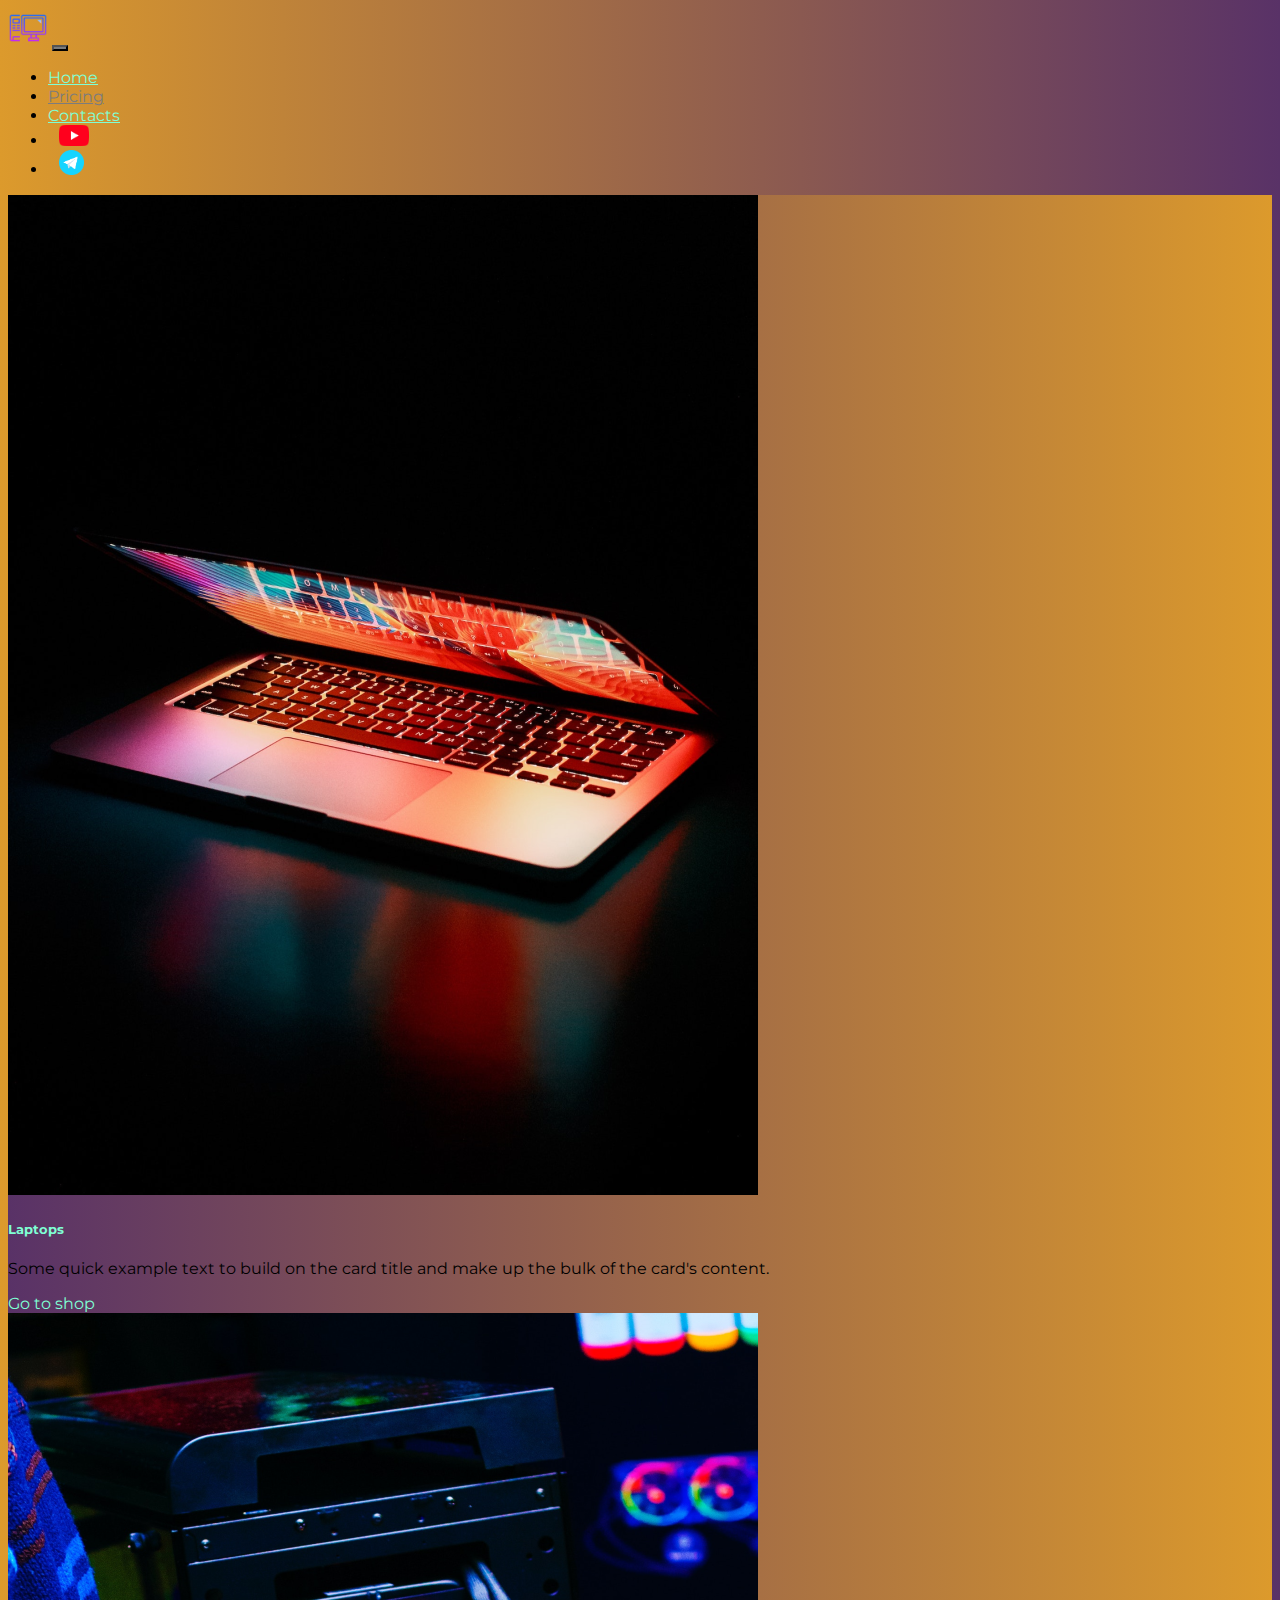
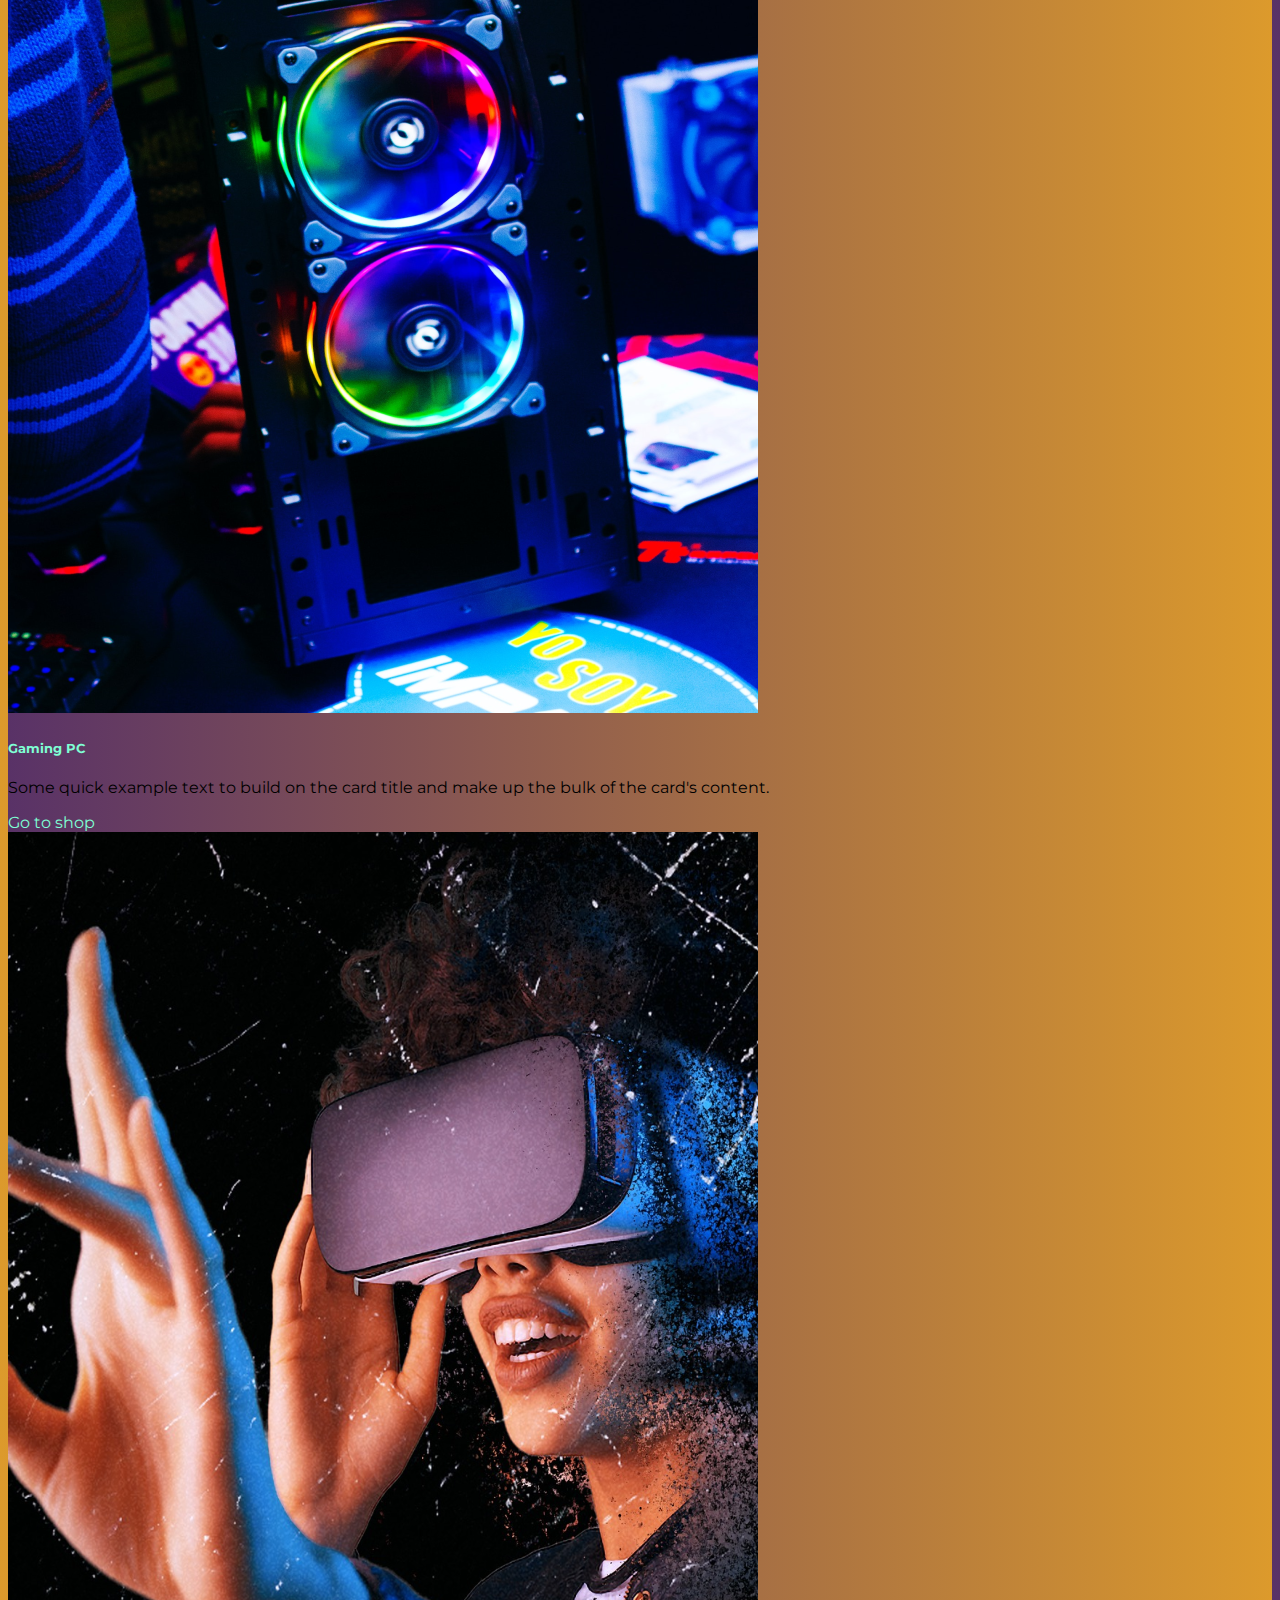
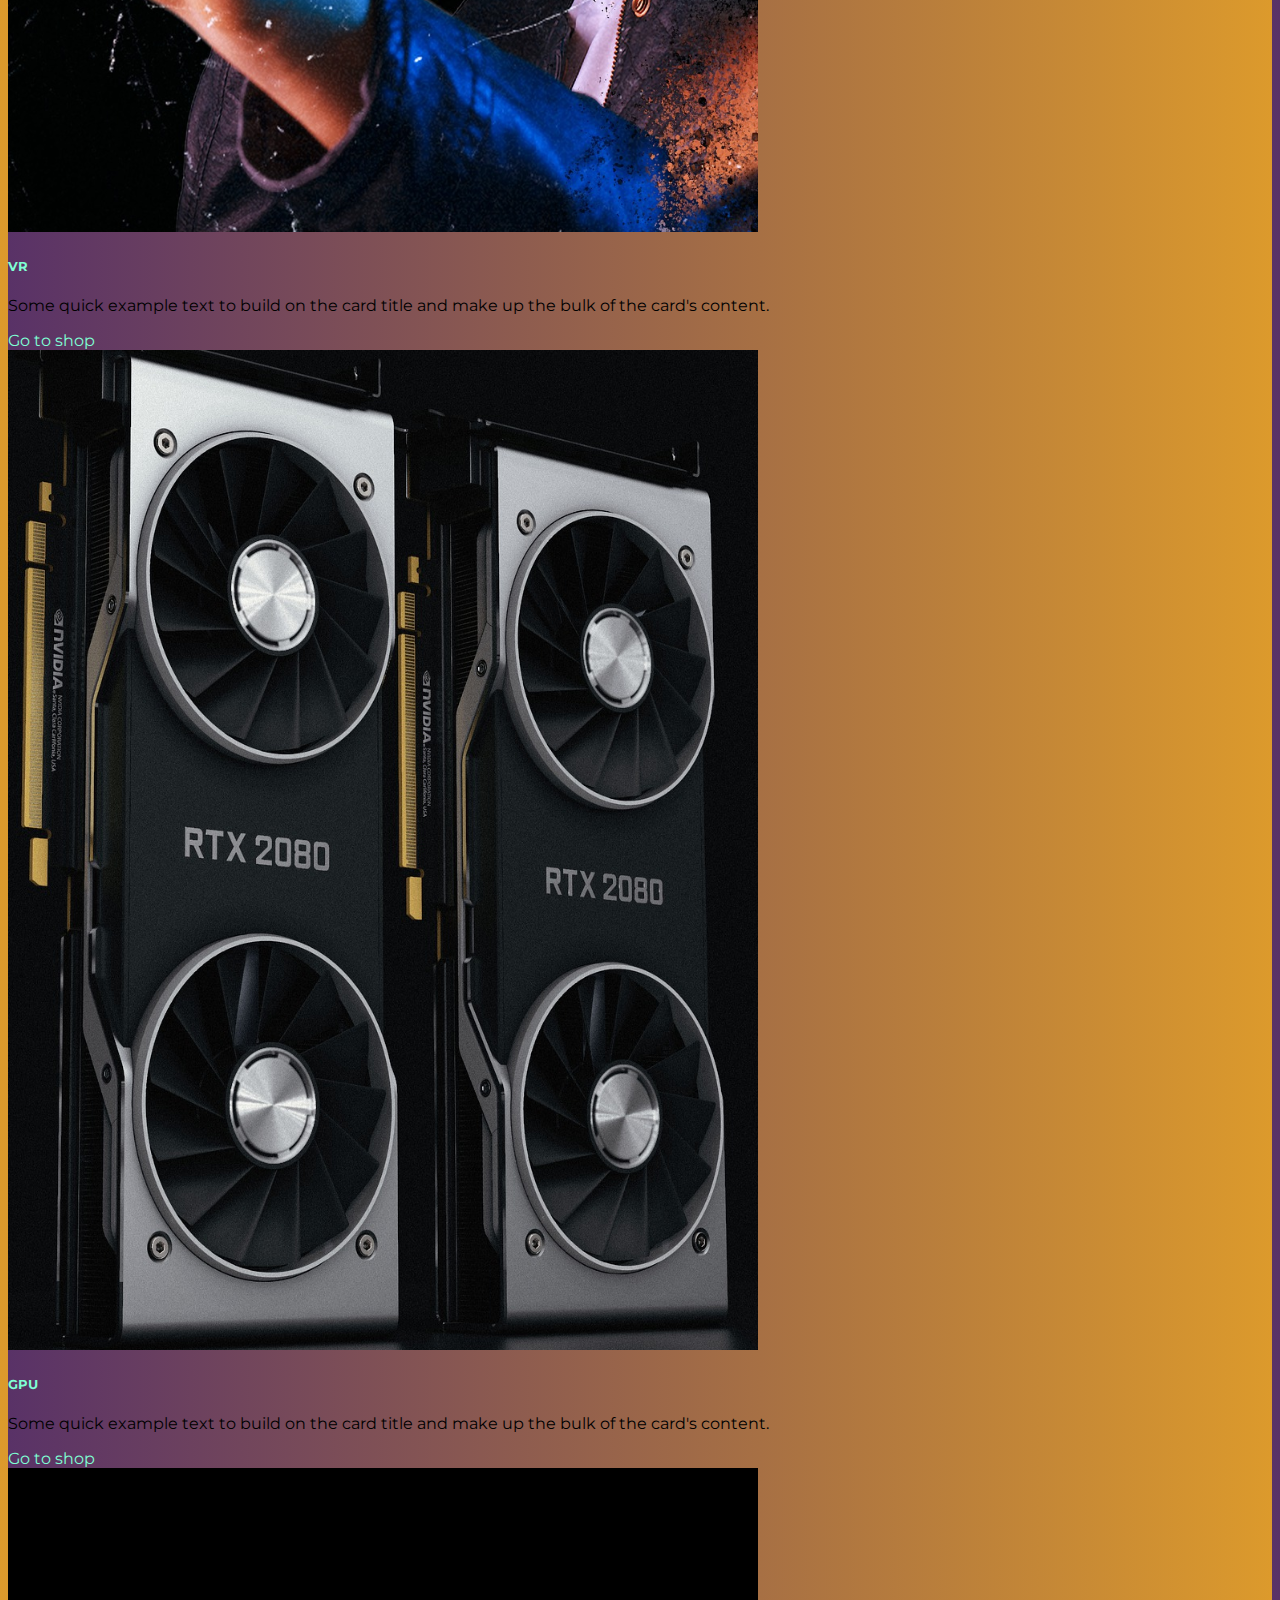
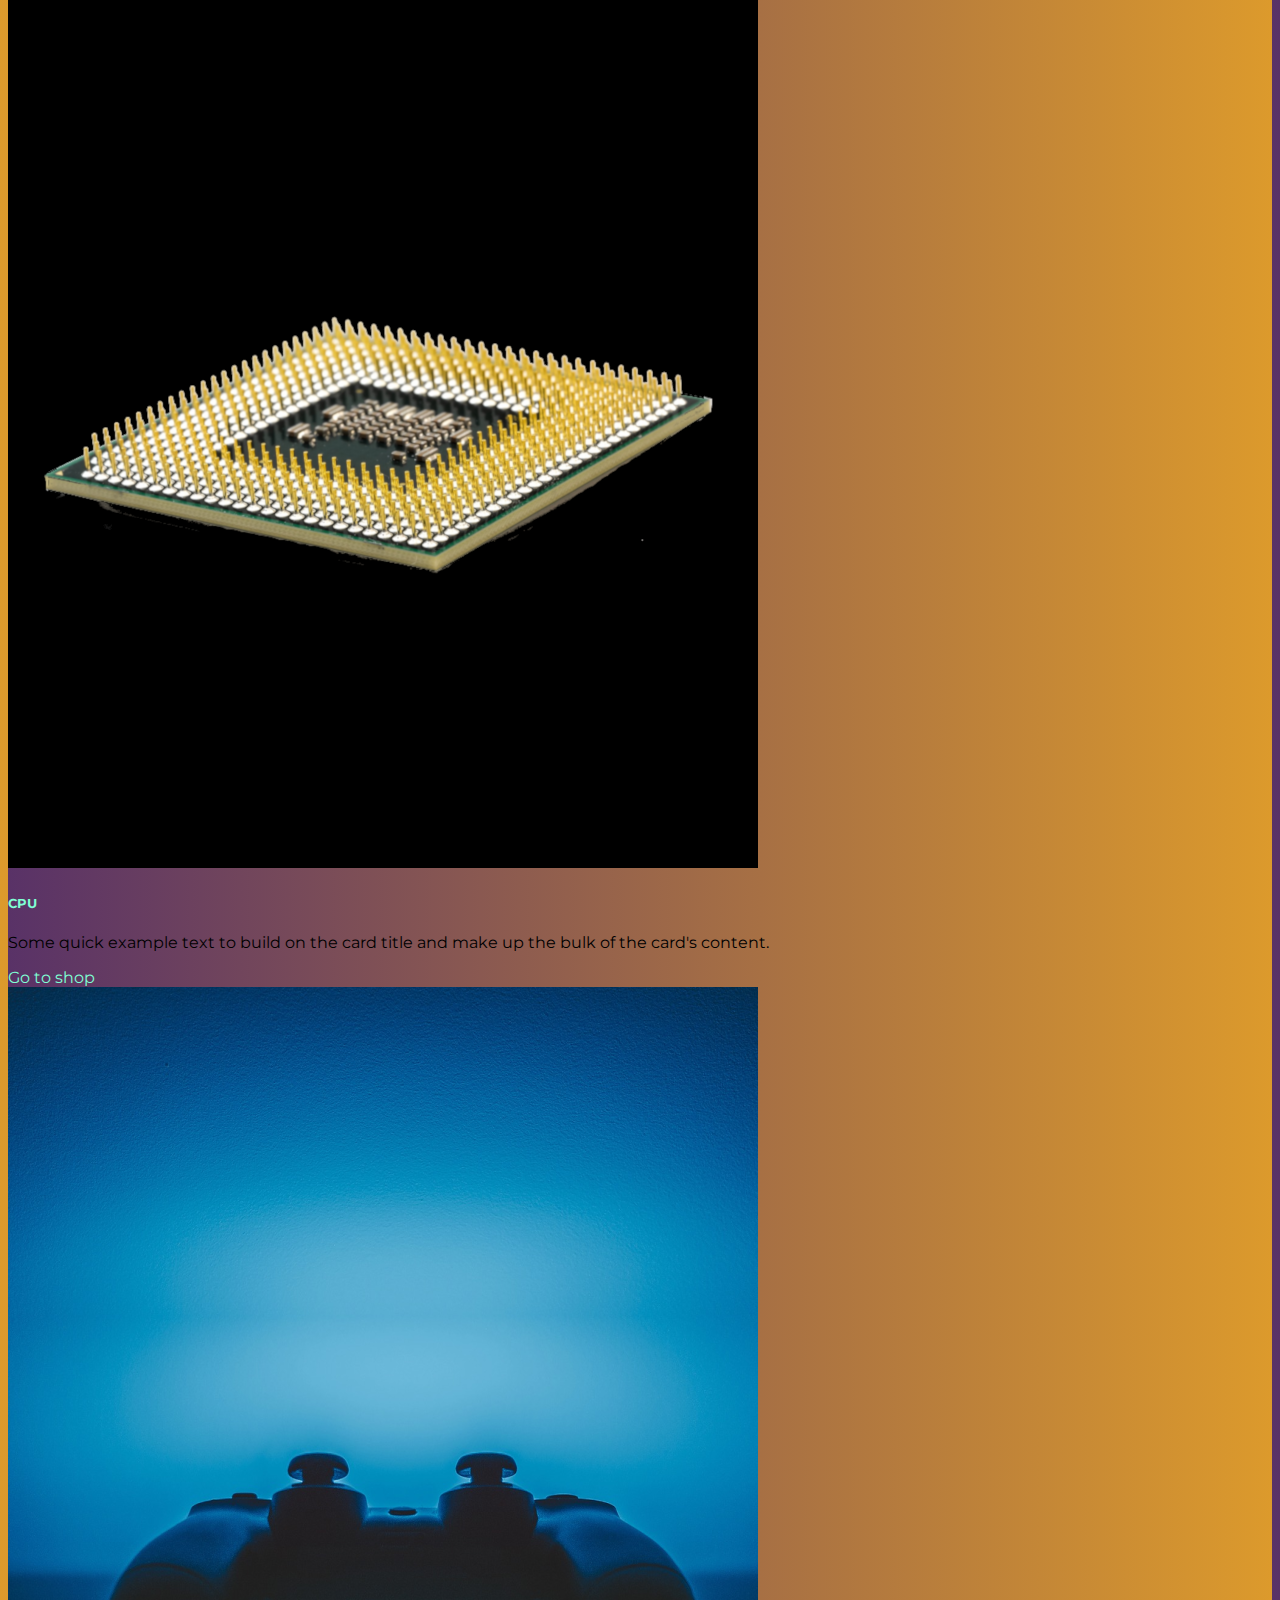
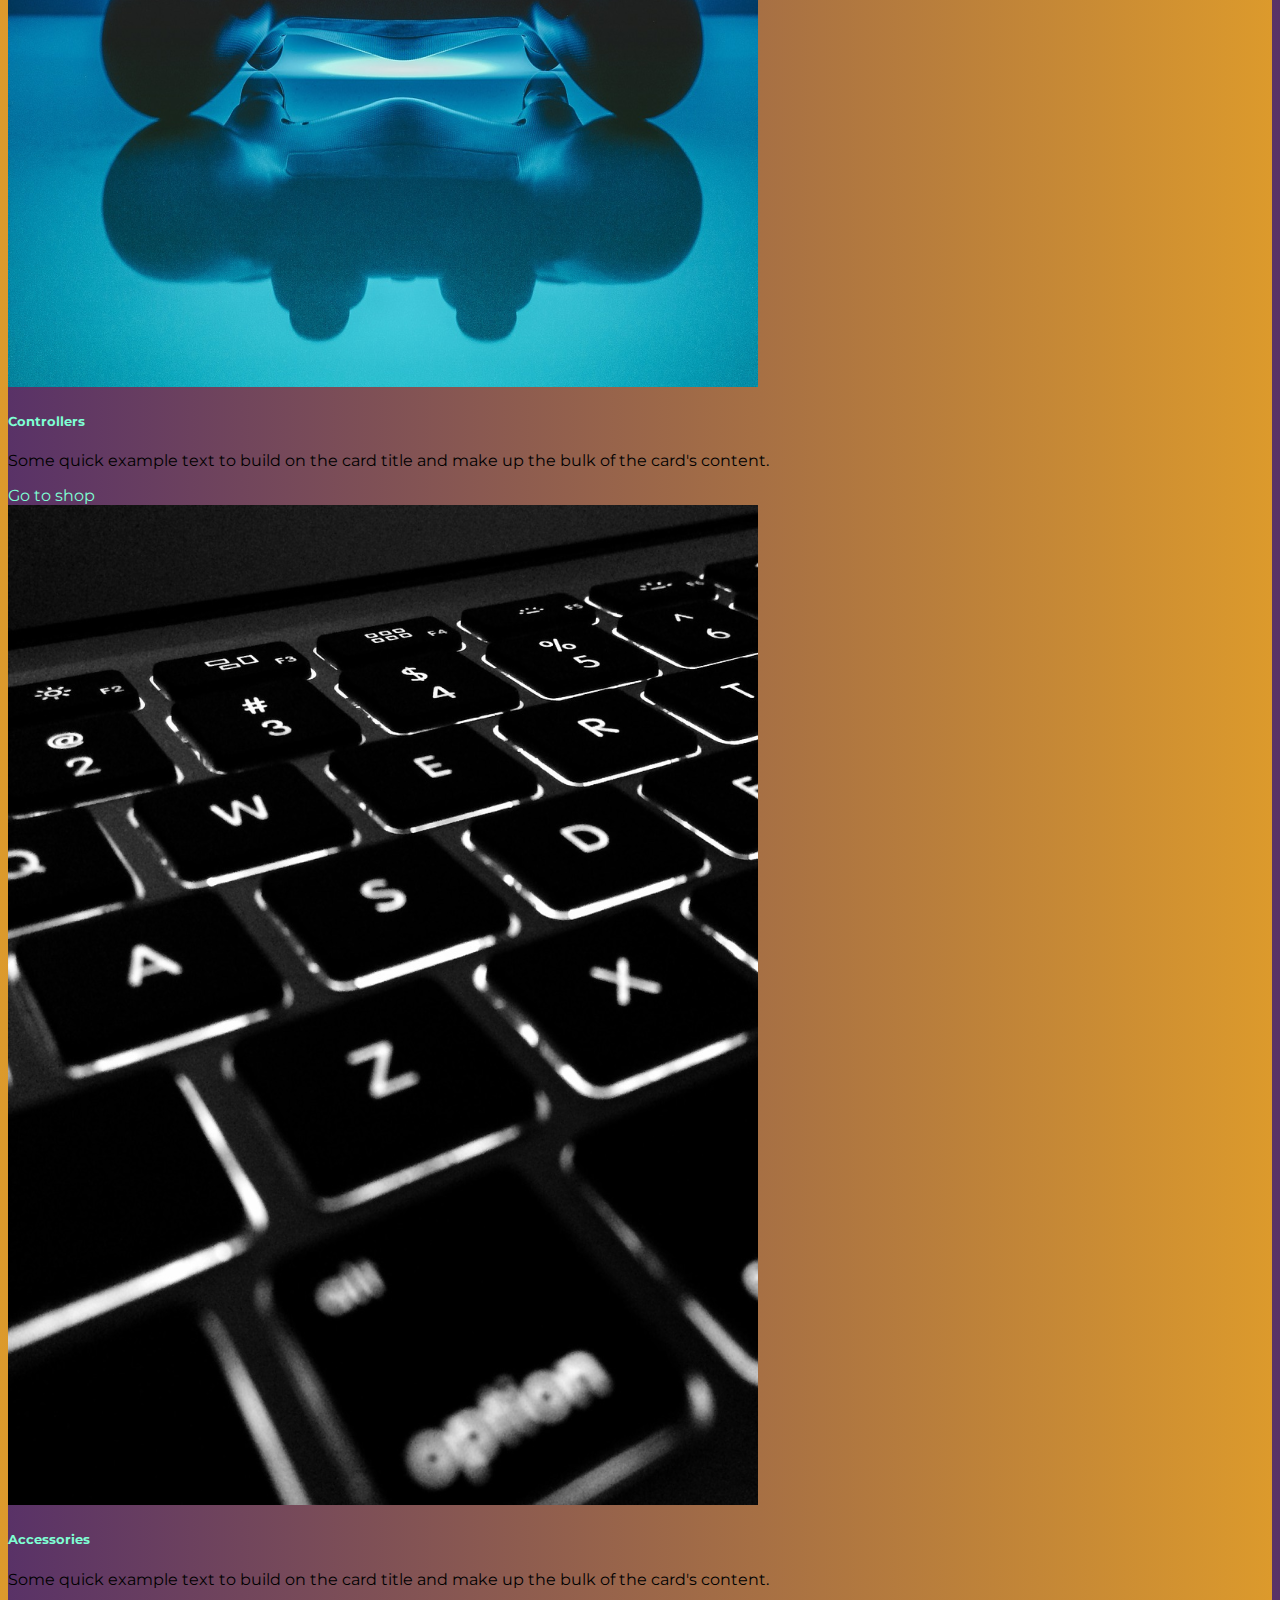
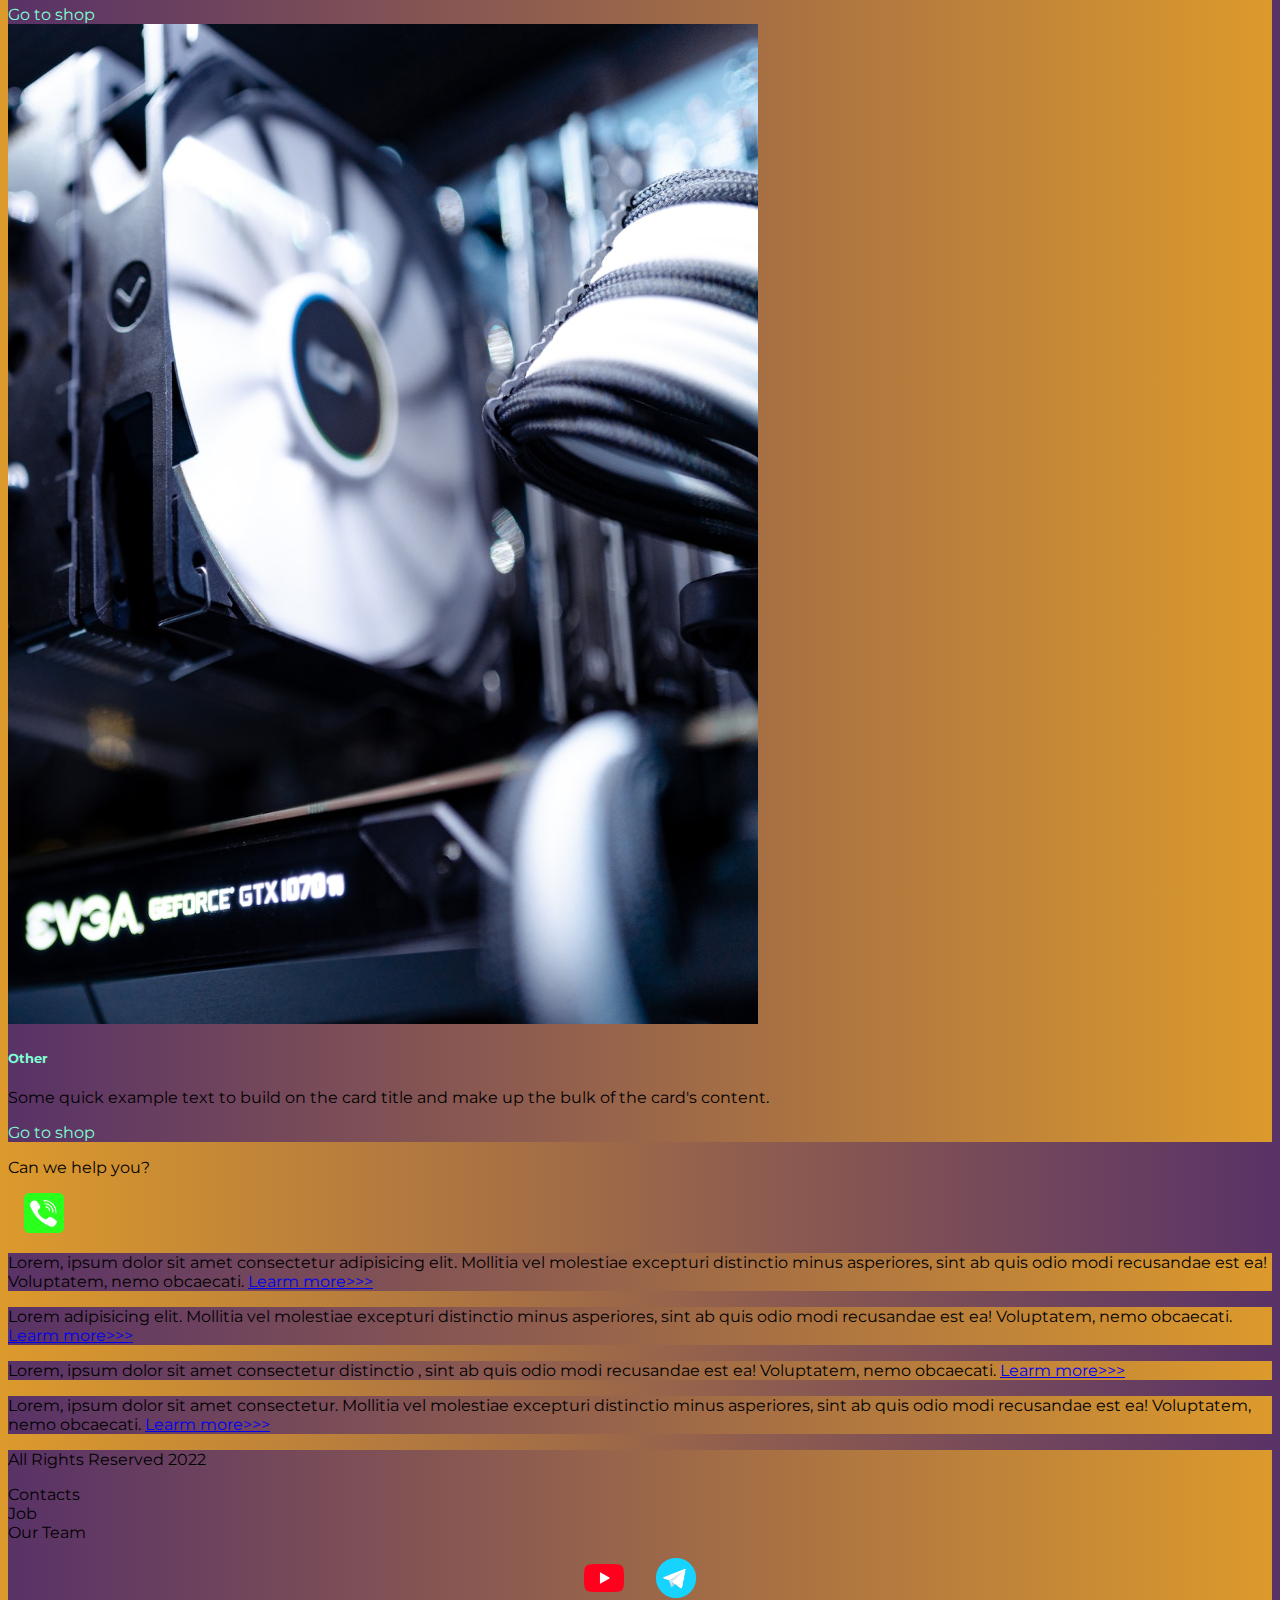
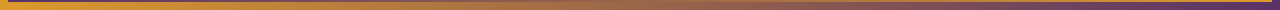
<file: pricing.html>
<!DOCTYPE html>
<html lang="en">

<head>
    <meta charset="UTF-8">
    <meta http-equiv="X-UA-Compatible" content="IE=edge">
    <meta name="viewport" content="width=device-width, initial-scale=1.0">
    <link href="https://cdn.jsdelivr.net/npm/bootstrap@5.2.3/dist/css/bootstrap.min.css" rel="stylesheet"
        integrity="sha384-rbsA2VBKQhggwzxH7pPCaAqO46MgnOM80zW1RWuH61DGLwZJEdK2Kadq2F9CUG65" crossorigin="anonymous">
    <link rel="stylesheet" href="source/styles/mycss.css">

    <link rel="apple-touch-icon" sizes="180x180" href="source/files/apple-touch-icon.png">
    <link rel="icon" type="image/png" sizes="32x32" href="source/files/favicon-32x32.png">
    <link rel="icon" type="image/png" sizes="16x16" href="source/files/favicon-16x16.png">
    <link rel="manifest" href="source/files/site.webmanifest">
    <title>Best PC</title>
</head>

<body>
    <header>
        <nav class="navbar navbar-expand-lg bg-dark">
            <div class="container-fluid">
                <a class="navbar-brand" href="/"><img src="source/files/logo1.png" alt="logo"></a>
                <button class="navbar-toggler" type="button" data-bs-toggle="collapse" data-bs-target="#navbarNav"
                    aria-controls="navbarNav" aria-expanded="false" aria-label="Toggle navigation">
                    <span class="navbar-toggler-icon"></span>
                </button>
                <div class="collapse navbar-collapse" id="navbarNav">
                    <ul class="navbar-nav">
                        <li class="nav-item">
                            <a class="nav-link" aria-current="page" href="/">Home</a>
                        </li>
                        <li class="nav-item">
                            <a class="nav-link  active" href="pricing.html">Pricing</a>
                        </li>
                        <li class="nav-item">
                            <a class="nav-link" href="#footer">Contacts</a>
                          </li>
                          <li class="nav-item">
                            <a class="nav-link" href="pricing.html">
                                <img style="width: 30px; margin-inline: 0.7em;" src="source/files/yt.png" alt="">
                            </a>
                          </li>
                          <li class="nav-item">
                            <a class="nav-link" href="pricing.html">
                                <img style="width: 25px; margin-inline: 0.7em;" src="source/files/tg.png" alt="">
                            </a>
                          </li>
                    </ul>
                </div>
            </div>
        </nav>
    </header>

    <section>
        <div class="container-fluid mt-4">
            <div class="row">
                <div class="col-lg-1">
                </div>
                
                <div class="col-lg-8 col-md-12">                    
                    <div class="row">
                        <div class="col-lg-4 col-md-6 mt-4">
                            <div class="card">
                                <a href="#"><img src="source/images/laptop.png" class="card-img-top" alt="laptop"></a>
                                <div class="card-body">
                                    <h5 class="card-title"><a href="#">Laptops</a></h5>
                                    <p class="card-text"><a href="#">
                                        Some quick example text to build on the card title and make up the bulk
                                            of the card's content.
                                    </a></p>
                                    <a href="#" class="btn btn-primary">Go to shop</a>
                                </div>
                            </div>
                        </div>
                        <div class="col-lg-4 col-md-6 mt-4">
                            <div class="card">
                                <img src="source/images/gaming pc.png" class="card-img-top" alt="gaming pc">
                                <div class="card-body">
                                    <h5 class="card-title">Gaming PC</h5>
                                    <p class="card-text">Some quick example text to build on the card title and make up the bulk
                                        of the card's content.</p>
                                    <a href="#" class="btn btn-primary">Go to shop</a>
                                </div>
                            </div>
                        </div>
                        <div class="col-lg-4 col-md-6 mt-4">
                            <div class="card">
                                <img src="source/images/vr.png" class="card-img-top" alt="vr">
                                <div class="card-body">
                                    <h5 class="card-title">VR</h5>
                                    <p class="card-text">Some quick example text to build on the card title and make up the bulk
                                        of the card's content.</p>
                                    <a href="#" class="btn btn-primary">Go to shop</a>
                                </div>
                            </div>
                        </div>
                        <div class="col-lg-4 col-md-6 mt-4">
                            <div class="card">
                                <img src="source/images/gpu.png" class="card-img-top" alt="vr">
                                <div class="card-body">
                                    <h5 class="card-title">GPU</h5>
                                    <p class="card-text">Some quick example text to build on the card title and make up the bulk
                                        of the card's content.</p>
                                    <a href="#" class="btn btn-primary">Go to shop</a>
                                </div>
                            </div>
                        </div>
                        <div class="col-lg-4 col-md-6 mt-4">
                            <div class="card">
                                <img src="source/images/cpu.png" class="card-img-top" alt="vr">
                                <div class="card-body">
                                    <h5 class="card-title">CPU</h5>
                                    <p class="card-text">Some quick example text to build on the card title and make up the bulk
                                        of the card's content.</p>
                                    <a href="#" class="btn btn-primary">Go to shop</a>
                                </div>
                            </div>
                        </div>
                        <div class="col-lg-4 col-md-6 mt-4">
                            <div class="card">
                                <img src="source/images/controller.png" class="card-img-top" alt="vr">
                                <div class="card-body">
                                    <h5 class="card-title">Controllers</h5>
                                    <p class="card-text">Some quick example text to build on the card title and make up the bulk
                                        of the card's content.</p>
                                    <a href="#" class="btn btn-primary">Go to shop</a>
                                </div>
                            </div>
                        </div>
                        <div class="col-lg-4 col-md-6 mt-4">
                            <div class="card">
                                <img src="source/images/acc.png" class="card-img-top" alt="vr">
                                <div class="card-body">
                                    <h5 class="card-title">Accessories</h5>
                                    <p class="card-text">Some quick example text to build on the card title and make up the bulk
                                        of the card's content.</p>
                                    <a href="#" class="btn btn-primary">Go to shop</a>
                                </div>
                            </div>
                        </div>
                        <div class="col-lg-4 col-md-6 mt-4">
                            <div class="card">
                                <img src="source/images/other.png" class="card-img-top" alt="vr">
                                <div class="card-body">
                                    <h5 class="card-title">Other</h5>
                                    <p class="card-text">Some quick example text to build on the card title and make up the bulk
                                        of the card's content.</p>
                                    <a href="#" class="btn btn-primary">Go to shop</a>
                                </div>
                            </div>
                        </div>
                    </div>

                    <div class="col-lg-12 col-md-12 text-center mt-5">
                        <p>Can we help you?</p>
                    </div>   
                    <div class="col-lg-12 col-md-12 text-center">
                        <a href="#"><img class="call-anim" style="width: 40px; margin-inline: 1em;" src="source/files/phone.png" alt=""></a>
                    </div>
                </div>
                
                <div class="col-lg-3 col-md-12">
                    <div class="row px-3">
                        <div class="col-lg-12 sidebar my-4 pt-3">
                            <p>Lorem, ipsum dolor sit amet consectetur adipisicing elit. Mollitia vel molestiae excepturi distinctio minus asperiores, sint ab quis odio modi recusandae est ea! Voluptatem, nemo obcaecati. <a href="#">Learm more>>></a></p>                            
                        </div>
                        <div class="col-lg-12 sidebar my-4 pt-3">
                            <p>Lorem adipisicing elit. Mollitia vel molestiae excepturi distinctio minus asperiores, sint ab quis odio modi recusandae est ea! Voluptatem, nemo obcaecati. <a href="#">Learm more>>></a></p>                            
                        </div>
                        <div class="col-lg-12 sidebar my-4 pt-3">
                            <p>Lorem, ipsum dolor sit amet consectetur  distinctio , sint ab quis odio modi recusandae est ea! Voluptatem, nemo obcaecati. <a href="#">Learm more>>></a></p>                            
                        </div>
                        <div class="col-lg-12 sidebar my-4 pt-3">
                            <p>Lorem, ipsum dolor sit amet consectetur. Mollitia vel molestiae excepturi distinctio minus asperiores, sint ab quis odio modi recusandae est ea! Voluptatem, nemo obcaecati. <a href="#">Learm more>>></a></p>                            
                        </div>
                    </div>
                </div>
            </div>
            

        </div>
    </section>

    <footer class="mt-4 pt-3" id="footer">
        <div class="container-fluid">
            <div class="row">
    
                <div class="col-lg-4 col-md-12 footer-text text-center">
                    <p>All Rights Reserved 2022</p>
                </div>
                <div class="col-lg-4 col-md-12 footer-text text-center">
                    <p>Contacts<br>Job<br>Our Team</p>
                </div>
                <div class="col-lg-4 col-md-12 media-links">
                    <a href="https://www.youtube.com/" target="_blank"><img style="width: 40px; margin-inline: 1em;" src="source/files/yt.png" alt=""></a>
                    <a href="https://telegram.org/" target="_blank"><img style="width: 40px; margin-inline: 1em;" src="source/files/tg.png" alt=""></a>
                </div>
            </div>
        </div>
    </footer>

    <script src="https://cdn.jsdelivr.net/npm/bootstrap@5.2.3/dist/js/bootstrap.bundle.min.js"
        integrity="sha384-kenU1KFdBIe4zVF0s0G1M5b4hcpxyD9F7jL+jjXkk+Q2h455rYXK/7HAuoJl+0I4"
        crossorigin="anonymous"></script>
</body>

</html>
</file>
<file: source/styles/mycss.css>
@import url('https://fonts.googleapis.com/css2?family=Montserrat&display=swap');

body {
    font-family: 'Montserrat', sans-serif;
    background: linear-gradient(90deg, #DC9A2C 0%, #593267 100%);
}

p {
    color: black;
}

.nav-link {
    color: aquamarine;
}

.navbar-nav .nav-link.active {
    color: rgb(124, 124, 124);
}

.navbar-brand img {
    width: 40px;
}

.navbar-toggler {
    background-color: rgb(124, 124, 124);
}

.sidebar {
    color: aquamarine;
    background: linear-gradient(270deg, #DC9A2C 0%, #593267 100%);
}

.card {
    background: linear-gradient(270deg, #DC9A2C 0%, #593267 100%);
    color: aquamarine;
}

.card a {
    text-decoration: none;
    color: inherit;
}

footer {
    background: linear-gradient(270deg, #DC9A2C 0%, #593267 100%);
}

.slide-text,
.footer-text {
    color: aquamarine;
    margin: auto auto;
}

.media-links {
    display: flex;
    justify-content: center;
    align-items: center;
}

.call-anim {
    animation: myAnim 2s ease 0s infinite normal forwards;
}

.btn-outline-warning {
    background: linear-gradient(270deg, #DC9A2C 0%, #593267 100%);
    transition: 0.5s;
}

.btn-outline-warning:hover {
    background: linear-gradient(90deg, #DC9A2C 0%, #593267 100%);
}

@keyframes myAnim {
	0%,
	100% {
		transform: translateX(0%);
		transform-origin: 50% 50%;
	}

	15% {
		transform: translateX(-30px) rotate(6deg);
	}

	30% {
		transform: translateX(15px) rotate(-6deg);
	}

	45% {
		transform: translateX(-15px) rotate(3.6deg);
	}

	60% {
		transform: translateX(9px) rotate(-2.4deg);
	}

	75% {
		transform: translateX(-6px) rotate(1.2deg);
	}
}

@media (max-width: 767px) {
    .carousel-indicators {
        display: none;
    }
}
</file>
